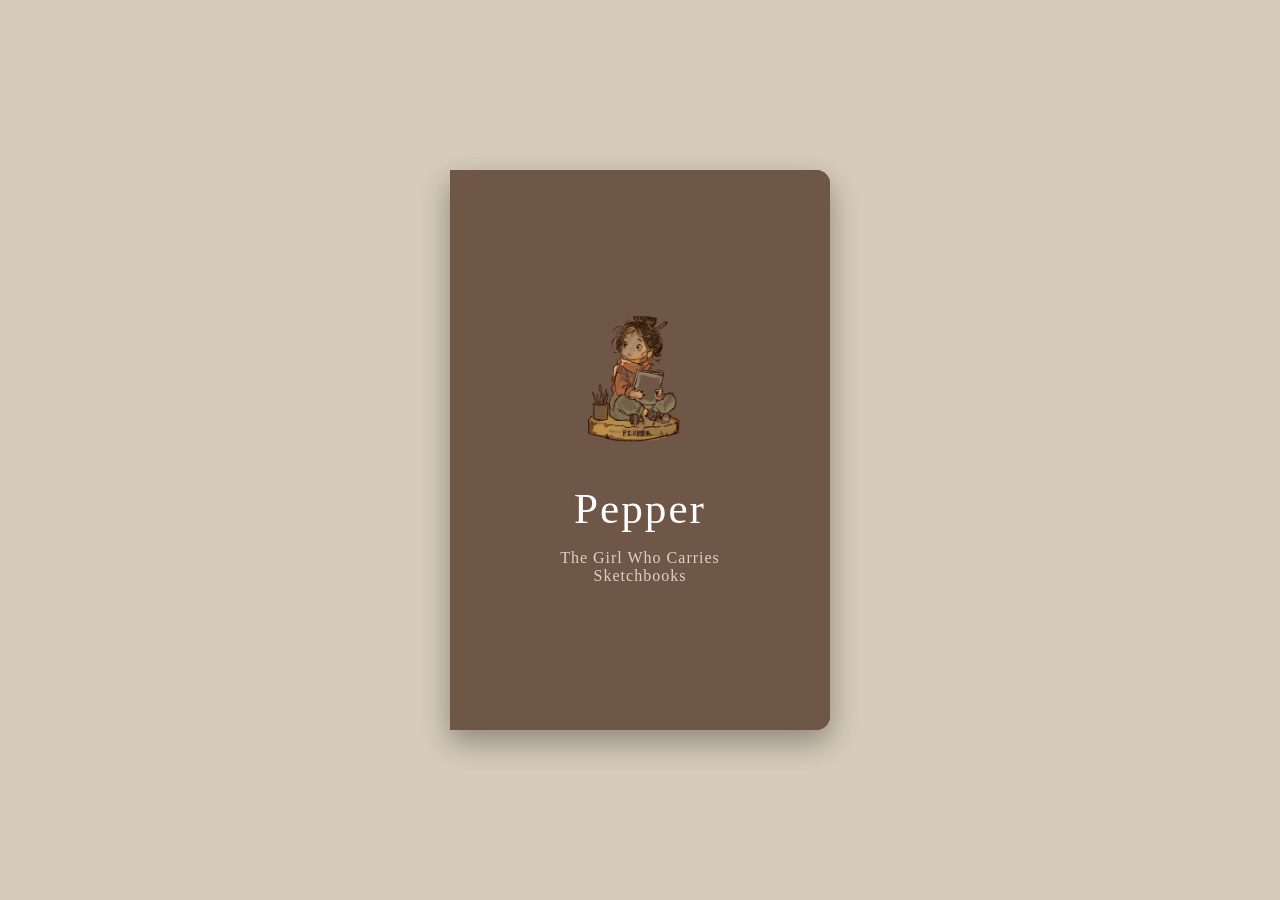
<file: index.html>
<!DOCTYPE html>
<html lang="en">

<head>

    <meta charset="UTF-8">

    <meta
        name="viewport"
        content="width=device-width, initial-scale=1.0">

    <title>Pocket Spirit</title>

    
    <link rel="stylesheet" href="style.css">

</head>

<body>

    <main id="book">

        <!-- ======================================
             SHEET B (BOTTOM)
        ======================================= -->

        <section
            id="sheet-b"
            class="sheet">

            <div class="page front">

                <div class="page-content" id="text-b"></div>

            </div>

            <div class="page back">

                <div class="page-back"></div>

            </div>

        </section>

        <!-- ======================================
             SHEET A (TOP)
        ======================================= -->

        <section
            id="sheet-a"
            class="sheet">

            <div class="page front">

                <div class="page-content" id="text-a"></div>

            </div>

            <div class="page back">

                <div class="page-back"></div>

            </div>

        </section>

    </main>

    

<script src="script.js"></script>

</body>

</html>
</file>
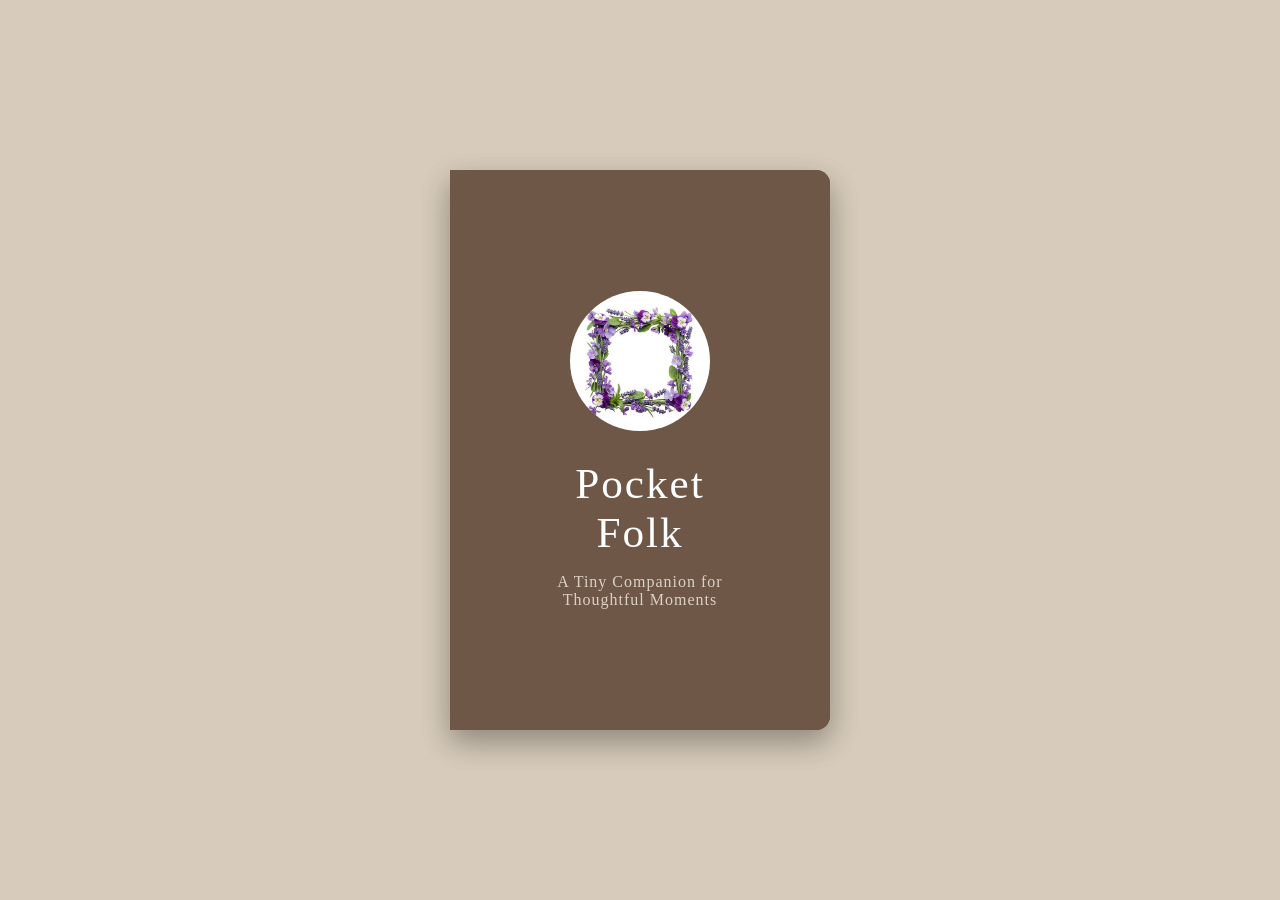
<file: BookEngine/index.html>
<!DOCTYPE html>
<html lang="en">

<head>

    <meta charset="UTF-8">

    <meta
        name="viewport"
        content="width=device-width, initial-scale=1.0">

    <title>Pocket Spirit Book Engine</title>

    <link rel="stylesheet" href="style.css">

</head>

<body>

    <main id="book">

        <!-- ======================================
             SHEET B (BOTTOM)
        ======================================= -->

        <section
            id="sheet-b"
            class="sheet">

            <div class="page front">

                <div class="page-content" id="text-b"></div>

            </div>

            <div class="page back">

                <div class="page-back"></div>

            </div>

        </section>

        <!-- ======================================
             SHEET A (TOP)
        ======================================= -->

        <section
            id="sheet-a"
            class="sheet">

            <div class="page front">

                <div class="page-content" id="text-a"></div>

            </div>

            <div class="page back">

                <div class="page-back"></div>

            </div>

        </section>

    </main>

    <script src="script.js"></script>

</body>

</html>
</file>
<file: style.css>
/* =====================================================
   RESET
===================================================== */

*{
    margin:0;
    padding:0;
    box-sizing:border-box;
}

/* =====================================================
   BODY
===================================================== */

body{

    display:flex;
    justify-content:center;
    align-items:center;

    width:100vw;
    height:100vh;

    overflow:hidden;

    background:#d7ccbb;

    font-family:Georgia, serif;

}

/* =====================================================
   BOOK
===================================================== */

#book{

    position:relative;

    width:380px;
    height:560px;

    perspective:2200px;

}

/* =====================================================
   SHEETS
===================================================== */

.sheet{

    position:absolute;

    inset:0;

    transform-origin:left center;

    transform-style:preserve-3d;

}

/* =====================================================
   SHEET ORDER
===================================================== */

#sheet-a{

    z-index:2;

}

#sheet-b{

    z-index:1;

}

/* =====================================================
   PAGE
===================================================== */

.page{

    position:absolute;

    inset:0;

    display:flex;
    justify-content:center;
    align-items:center;

    overflow:hidden;

    border-radius:0 14px 14px 0;

    backface-visibility:hidden;
    -webkit-backface-visibility:hidden;

    transform-style:preserve-3d;

    box-shadow:
        0 12px 30px rgba(0,0,0,.18);

}

/* =====================================================
   FRONT
===================================================== */

.front{

    background:#6f5747;

    color:white;

}

/* =====================================================
   BACK
===================================================== */

.back{

    background:#faf7f2;

    color:#433b34;

    transform:rotateY(180deg);

}

/* =====================================================
   BACK CONTENT
===================================================== */

.page-back{

    position:absolute;

    inset:0;

    background:#faf7f2;

}

/* =====================================================
   TEXT
===================================================== */

h1{

    position:relative;

    z-index:2;

    font-size:42px;

    font-weight:normal;

    letter-spacing:2px;

    text-align:center;

}

/* =====================================================
   TURN
===================================================== */

.turn{

    animation:pageTurn .9s cubic-bezier(.22,.61,.36,1) forwards;

}

/* =====================================================
   PAGE TURN
===================================================== */

@keyframes pageTurn{

    0%{

        transform:rotateY(0deg);

    }

    100%{

        transform:rotateY(-180deg);

    }

}

.page-content{

    width:100%;
    height:100%;

    display:flex;
    justify-content:center;
    align-items:center;

    padding:40px;

}

.quote-page{

    width:100%;

    display:flex;

    flex-direction:column;

    justify-content:center;

    align-items:center;

    gap:24px;

    text-align:center;

}

.quote-image{

    width:180px;

    max-width:70%;

    border-radius:12px;

    object-fit:cover;

}

.quote-page blockquote{

    font-size:1.4rem;

    line-height:1.6;

    margin:0;

}

.quote-page small{

    opacity:.65;

    font-style:italic;

}

/* =====================================================
   COVER PAGE
===================================================== */

.cover-page{

    width:100%;
    height:100%;

    display:flex;

    flex-direction:column;

    justify-content:center;

    align-items:center;

    text-align:center;

    padding:48px;

}

.cover-page h1{

    font-size:2.7rem;

    font-weight:normal;

    letter-spacing:2px;

    margin-bottom:16px;

    color:white;

}

.cover-page p{

    font-size:1rem;

    letter-spacing:1px;

    opacity:.85;

    color:#efe6dc;

}

.cover-image{

    width:140px;

    height:140px;

    object-fit:cover;

    border-radius:50%;

    margin-bottom:28px;

}
</file>
<file: BookEngine/style.css>
/* =====================================================
   RESET
===================================================== */

*{
    margin:0;
    padding:0;
    box-sizing:border-box;
}

/* =====================================================
   BODY
===================================================== */

body{

    display:flex;
    justify-content:center;
    align-items:center;

    width:100vw;
    height:100vh;

    overflow:hidden;

    background:#d7ccbb;

    font-family:Georgia, serif;

}

/* =====================================================
   BOOK
===================================================== */

#book{

    position:relative;

    width:380px;
    height:560px;

    perspective:2200px;

}

/* =====================================================
   SHEETS
===================================================== */

.sheet{

    position:absolute;

    inset:0;

    transform-origin:left center;

    transform-style:preserve-3d;

}

/* =====================================================
   SHEET ORDER
===================================================== */

#sheet-a{

    z-index:2;

}

#sheet-b{

    z-index:1;

}

/* =====================================================
   PAGE
===================================================== */

.page{

    position:absolute;

    inset:0;

    display:flex;
    justify-content:center;
    align-items:center;

    overflow:hidden;

    border-radius:0 14px 14px 0;

    backface-visibility:hidden;
    -webkit-backface-visibility:hidden;

    transform-style:preserve-3d;

    box-shadow:
        0 12px 30px rgba(0,0,0,.18);

}

/* =====================================================
   FRONT
===================================================== */

.front{

    background:#6f5747;

    color:white;

}

/* =====================================================
   BACK
===================================================== */

.back{

    background:#faf7f2;

    color:#433b34;

    transform:rotateY(180deg);

}

/* =====================================================
   BACK CONTENT
===================================================== */

.page-back{

    position:absolute;

    inset:0;

    background:#faf7f2;

}

/* =====================================================
   TEXT
===================================================== */

h1{

    position:relative;

    z-index:2;

    font-size:42px;

    font-weight:normal;

    letter-spacing:2px;

    text-align:center;

}

/* =====================================================
   TURN
===================================================== */

.turn{

    animation:pageTurn .9s cubic-bezier(.22,.61,.36,1) forwards;

}

/* =====================================================
   PAGE TURN
===================================================== */

@keyframes pageTurn{

    0%{

        transform:rotateY(0deg);

    }

    100%{

        transform:rotateY(-180deg);

    }

}

.page-content{

    width:100%;
    height:100%;

    display:flex;
    justify-content:center;
    align-items:center;

    padding:40px;

}

.quote-page{

    width:100%;

    display:flex;

    flex-direction:column;

    justify-content:center;

    align-items:center;

    gap:24px;

    text-align:center;

}

.quote-image{

    width:180px;

    max-width:70%;

    border-radius:12px;

    object-fit:cover;

}

.quote-page blockquote{

    font-size:1.4rem;

    line-height:1.6;

    margin:0;

}

.quote-page small{

    opacity:.65;

    font-style:italic;

}

/* =====================================================
   COVER PAGE
===================================================== */

.cover-page{

    width:100%;
    height:100%;

    display:flex;

    flex-direction:column;

    justify-content:center;

    align-items:center;

    text-align:center;

    padding:48px;

}

.cover-page h1{

    font-size:2.7rem;

    font-weight:normal;

    letter-spacing:2px;

    margin-bottom:16px;

    color:white;

}

.cover-page p{

    font-size:1rem;

    letter-spacing:1px;

    opacity:.85;

    color:#efe6dc;

}

.cover-image{

    width:140px;

    height:140px;

    object-fit:cover;

    border-radius:50%;

    margin-bottom:28px;

}
</file>
